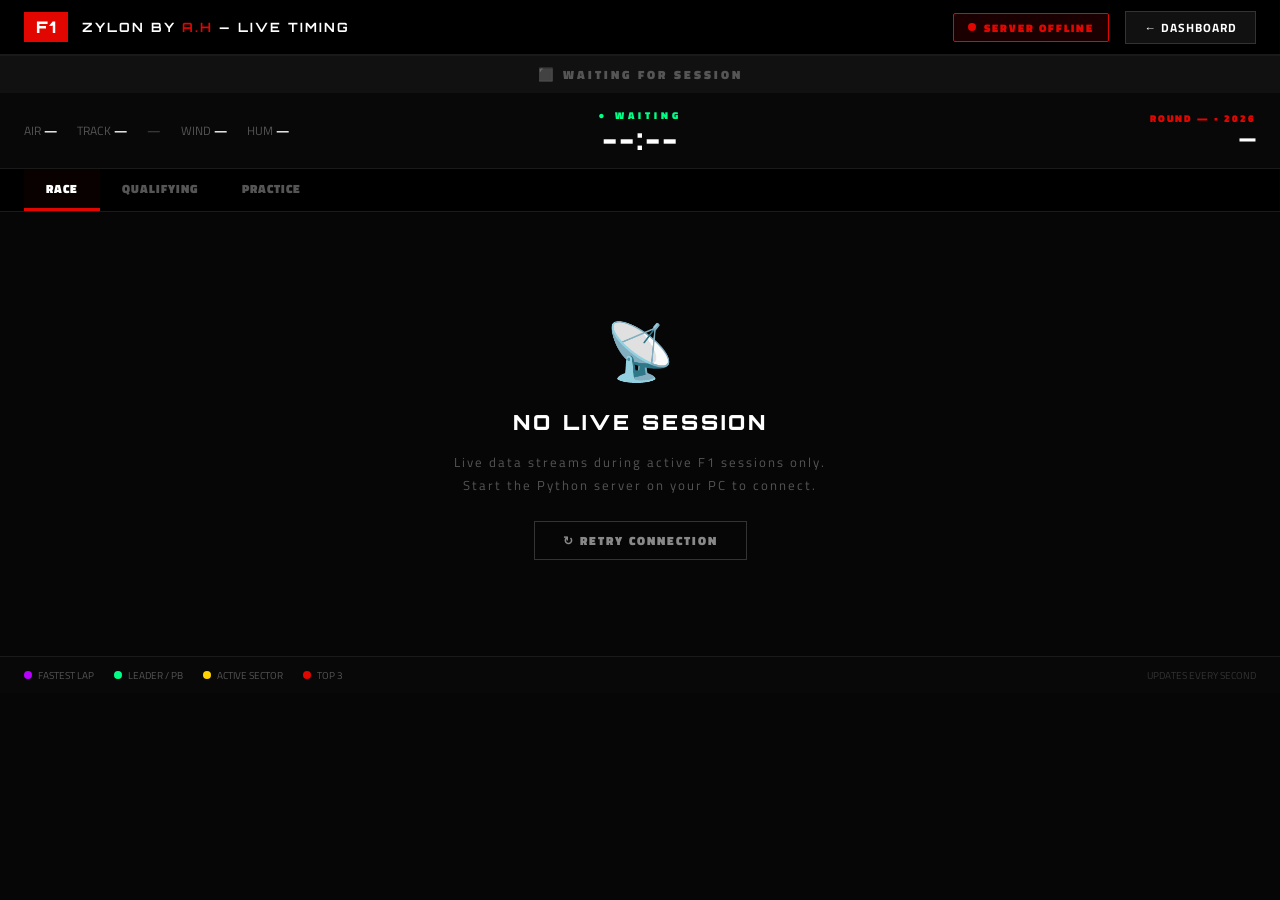
<file: live-timing.html>
<!DOCTYPE html>
<html lang="en">
<head>
<meta charset="UTF-8">
<meta name="viewport" content="width=device-width, initial-scale=1.0">
<title>Zylon by A.H | F1 LIVE TIMING</title>
<link href="https://fonts.googleapis.com/css2?family=Titillium+Web:wght@400;600;700;900&family=Orbitron:wght@700;900&display=swap" rel="stylesheet">
<style>
* { margin: 0; padding: 0; box-sizing: border-box; }

:root {
  --red: #e10600;
  --purple: #b700ff;
  --green: #00ff88;
  --yellow: #ffd200;
  --bg: #060606;
  --panel: #0f0f0f;
  --border: #1a1a1a;
  --dim: #555;
}

body {
  background: var(--bg);
  color: #fff;
  font-family: 'Titillium Web', sans-serif;
  min-height: 100vh;
  overflow-x: hidden;
}

/* ── HEADER ── */
.header {
  background: #000;
  border-bottom: 2px solid var(--border);
  padding: 0 24px;
  display: flex;
  align-items: center;
  justify-content: space-between;
  height: 56px;
  position: sticky;
  top: 0;
  z-index: 100;
}

.brand {
  display: flex;
  align-items: center;
  gap: 14px;
}

.f1-badge {
  background: var(--red);
  color: #fff;
  font-family: 'Orbitron', sans-serif;
  font-weight: 900;
  font-size: 1rem;
  padding: 5px 12px;
  letter-spacing: 1px;
}

.brand-text {
  font-family: 'Orbitron', sans-serif;
  font-weight: 700;
  font-size: 0.8rem;
  letter-spacing: 2px;
  color: #fff;
}

.brand-text span { color: var(--red); }

.header-right {
  display: flex;
  align-items: center;
  gap: 16px;
}

.back-btn {
  background: #111;
  border: 1px solid #333;
  color: #fff;
  padding: 7px 18px;
  font-size: 0.72rem;
  font-weight: 700;
  letter-spacing: 1px;
  cursor: pointer;
  text-decoration: none;
  font-family: 'Titillium Web', sans-serif;
}

/* ── CONNECTION STATUS ── */
.conn-bar {
  display: flex;
  align-items: center;
  gap: 8px;
  padding: 5px 14px;
  border-radius: 2px;
  font-size: 0.7rem;
  font-weight: 900;
  letter-spacing: 2px;
  transition: all 0.3s;
}

.conn-bar.connecting { background: #1a1400; border: 1px solid var(--yellow); color: var(--yellow); }
.conn-bar.connected  { background: #001a0d; border: 1px solid var(--green);  color: var(--green);  }
.conn-bar.offline    { background: #1a0000; border: 1px solid var(--red);    color: var(--red);    }

.conn-dot {
  width: 8px; height: 8px;
  border-radius: 50%;
  background: currentColor;
}

.conn-bar.connected .conn-dot { animation: blink 1s infinite; }
@keyframes blink { 50% { opacity: 0.2; } }

/* ── STATUS STRIP ── */
#status-strip {
  padding: 9px;
  text-align: center;
  font-weight: 900;
  font-size: 0.78rem;
  letter-spacing: 3px;
  transition: all 0.4s;
}

.strip-green  { background: var(--green);  color: #000; }
.strip-yellow { background: var(--yellow); color: #000; }
.strip-red    { background: var(--red);    color: #fff; }
.strip-purple { background: var(--purple); color: #fff; }
.strip-dark   { background: #111; color: var(--dim); }

/* ── TELEMETRY BAR ── */
.telem-bar {
  display: grid;
  grid-template-columns: 1fr auto 1fr;
  align-items: center;
  padding: 14px 24px;
  background: #080808;
  border-bottom: 1px solid var(--border);
  gap: 20px;
}

.weather-row {
  display: flex;
  gap: 20px;
  font-size: 0.75rem;
  color: var(--dim);
}

.weather-row b { color: #fff; }

.session-center {
  text-align: center;
}

.sess-name {
  font-size: 0.65rem;
  color: var(--green);
  font-weight: 900;
  letter-spacing: 4px;
  margin-bottom: 2px;
}

.sess-timer {
  font-family: 'Orbitron', sans-serif;
  font-size: 1.8rem;
  font-weight: 900;
  line-height: 1;
  letter-spacing: 2px;
}

.circuit-info { text-align: right; }

.round-label {
  font-size: 0.65rem;
  color: var(--red);
  font-weight: 900;
  letter-spacing: 2px;
}

.circuit-name {
  font-size: 1rem;
  font-weight: 900;
  color: #fff;
}

/* ── SESSION TABS ── */
.session-tabs {
  display: flex;
  background: #000;
  border-bottom: 1px solid var(--border);
  padding: 0 24px;
}

.sess-tab {
  padding: 11px 22px;
  cursor: pointer;
  font-weight: 900;
  font-size: 0.72rem;
  letter-spacing: 1px;
  color: var(--dim);
  border-bottom: 3px solid transparent;
  transition: 0.2s;
}

.sess-tab.active {
  color: #fff;
  border-bottom-color: var(--red);
  background: rgba(225,6,0,0.04);
}

/* ── TIMING TABLE ── */
.timing-wrap {
  padding: 16px 24px;
  overflow-x: auto;
}

table {
  width: 100%;
  border-collapse: separate;
  border-spacing: 0 4px;
  min-width: 860px;
}

thead th {
  color: var(--dim);
  font-size: 0.62rem;
  letter-spacing: 2px;
  text-transform: uppercase;
  padding: 8px 10px;
  font-weight: 700;
  white-space: nowrap;
}

tbody tr {
  background: var(--panel);
  transition: transform 0.2s, background 0.3s;
  cursor: default;
}

tbody tr:hover {
  background: #161616;
  transform: translateX(4px);
}

td {
  padding: 11px 10px;
  font-weight: 700;
  border-top: 1px solid #111;
  white-space: nowrap;
  vertical-align: middle;
}

/* position change arrows */
.pos-change { font-size: 0.65rem; font-weight: 900; }
.up   { color: var(--green); }
.down { color: var(--red); }
.same { color: #333; }

/* driver cell */
.driver-cell {
  display: flex;
  align-items: center;
  gap: 10px;
  padding-left: 10px;
}

.team-stripe {
  width: 3px;
  height: 30px;
  border-radius: 2px;
  flex-shrink: 0;
}

.drv-code {
  font-size: 0.95rem;
  font-weight: 900;
  letter-spacing: 1px;
}

.drv-name {
  font-size: 0.6rem;
  color: var(--dim);
  letter-spacing: 0.5px;
}

/* badges */
.badge {
  display: inline-block;
  font-size: 0.5rem;
  font-weight: 900;
  padding: 1px 5px;
  border-radius: 2px;
  margin-left: 4px;
  vertical-align: middle;
  letter-spacing: 1px;
}

.badge-fl  { background: var(--purple); color: #fff; }
.badge-drs { background: var(--green);  color: #000; }
.badge-pit { background: var(--yellow); color: #000; }
.badge-out { background: #333;          color: #888; }

/* time cells */
.mono {
  font-family: 'Orbitron', sans-serif;
  font-size: 0.78rem;
  font-weight: 700;
  letter-spacing: 0.5px;
}

.c-green  { color: var(--green); }
.c-purple { color: var(--purple); }
.c-yellow { color: var(--yellow); }
.c-dim    { color: var(--dim); }
.c-white  { color: #fff; }
.c-red    { color: var(--red); }

/* sector dots - animated when active */
.sector-cell { display: flex; gap: 3px; align-items: center; }

.s-dot {
  width: 5px; height: 5px;
  border-radius: 50%;
  background: #222;
  transition: background 0.3s;
}

.s-dot.done   { background: var(--green); }
.s-dot.active { background: var(--yellow); animation: sector-pulse 0.6s infinite; }
.s-dot.best   { background: var(--purple); }

@keyframes sector-pulse { 50% { opacity: 0.3; transform: scale(1.4); } }

/* tyre */
.tyre-circle {
  width: 24px; height: 24px;
  border-radius: 50%;
  display: inline-flex;
  align-items: center;
  justify-content: center;
  font-size: 0.6rem;
  font-weight: 900;
  border: 2px solid currentColor;
}

/* ── NO SESSION SCREEN ── */
#no-session {
  display: flex;
  flex-direction: column;
  align-items: center;
  justify-content: center;
  padding: 80px 20px;
  text-align: center;
  gap: 16px;
}

.no-sess-icon { font-size: 3.5rem; }

.no-sess-title {
  font-family: 'Orbitron', sans-serif;
  font-size: 1.3rem;
  font-weight: 900;
  letter-spacing: 3px;
  color: #fff;
}

.no-sess-sub {
  color: var(--dim);
  font-size: 0.8rem;
  letter-spacing: 2px;
  line-height: 1.8;
  max-width: 420px;
}

.retry-btn {
  margin-top: 8px;
  background: transparent;
  border: 1px solid #333;
  color: #888;
  padding: 10px 28px;
  font-size: 0.72rem;
  font-weight: 900;
  letter-spacing: 2px;
  cursor: pointer;
  font-family: 'Titillium Web', sans-serif;
  transition: all 0.2s;
}

.retry-btn:hover { border-color: var(--red); color: #fff; }

/* ── SERVER SETUP GUIDE (shown when offline) ── */
#setup-guide {
  display: none;
  margin: 20px 24px;
  background: #0a0a0a;
  border: 1px solid #1e1e1e;
  border-left: 3px solid var(--yellow);
  padding: 20px 24px;
  border-radius: 2px;
}

.guide-title {
  color: var(--yellow);
  font-weight: 900;
  font-size: 0.8rem;
  letter-spacing: 2px;
  margin-bottom: 14px;
}

.guide-step {
  display: flex;
  gap: 14px;
  margin-bottom: 12px;
  align-items: flex-start;
}

.step-num {
  background: var(--red);
  color: #fff;
  width: 22px;
  height: 22px;
  border-radius: 50%;
  display: flex;
  align-items: center;
  justify-content: center;
  font-size: 0.65rem;
  font-weight: 900;
  flex-shrink: 0;
  margin-top: 1px;
}

.step-text { font-size: 0.78rem; color: #aaa; line-height: 1.5; }

.code-line {
  background: #111;
  border: 1px solid #222;
  color: var(--green);
  padding: 6px 12px;
  font-size: 0.72rem;
  letter-spacing: 0.5px;
  margin-top: 4px;
  display: inline-block;
  border-radius: 2px;
  font-family: monospace;
}

/* ── LEGEND ── */
.legend {
  display: flex;
  gap: 20px;
  padding: 10px 24px;
  background: #080808;
  border-top: 1px solid var(--border);
  font-size: 0.65rem;
  color: var(--dim);
  flex-wrap: wrap;
}

.legend-item { display: flex; align-items: center; gap: 6px; }
.legend-dot { width: 8px; height: 8px; border-radius: 50%; }

/* ── SCROLLBAR ── */
::-webkit-scrollbar { width: 4px; height: 4px; }
::-webkit-scrollbar-track { background: var(--bg); }
::-webkit-scrollbar-thumb { background: #222; }

/* ── FLASH ANIMATION for new fastest lap ── */
@keyframes flash-purple {
  0%,100% { background: var(--panel); }
  50% { background: rgba(183,0,255,0.12); }
}
.flash-purple { animation: flash-purple 0.8s ease; }

@keyframes flash-green {
  0%,100% { background: var(--panel); }
  50% { background: rgba(0,255,136,0.08); }
}
.flash-green { animation: flash-green 0.8s ease; }
</style>
</head>
<body>

<!-- HEADER -->
<header class="header">
  <div class="brand">
    <div class="f1-badge">F1</div>
    <div class="brand-text">ZYLON BY <span>A.H</span> — LIVE TIMING</div>
  </div>
  <div class="header-right">
    <div class="conn-bar connecting" id="conn-bar">
      <div class="conn-dot"></div>
      <span id="conn-text">CONNECTING...</span>
    </div>
    <a href="index.html" class="back-btn">← DASHBOARD</a>
  </div>
</header>

<!-- TRACK STATUS -->
<div id="status-strip" class="strip-dark">⬛ WAITING FOR SESSION</div>

<!-- TELEMETRY BAR -->
<div class="telem-bar">
  <div class="weather-row" id="weather-row">
    <span>AIR <b id="w-air">—</b></span>
    <span>TRACK <b id="w-track">—</b></span>
    <span id="w-cond">—</span>
    <span>WIND <b id="w-wind">—</b></span>
    <span>HUM <b id="w-hum">—</b></span>
  </div>
  <div class="session-center">
    <div class="sess-name" id="sess-name">● WAITING</div>
    <div class="sess-timer" id="sess-timer">--:--</div>
  </div>
  <div class="circuit-info">
    <div class="round-label" id="round-label">ROUND — • 2026</div>
    <div class="circuit-name" id="circuit-name">—</div>
  </div>
</div>

<!-- SESSION TABS -->
<div class="session-tabs">
  <div class="sess-tab active" id="tab-race" onclick="setView('RACE')">RACE</div>
  <div class="sess-tab" id="tab-quali" onclick="setView('QUALIFYING')">QUALIFYING</div>
  <div class="sess-tab" id="tab-practice" onclick="setView('PRACTICE')">PRACTICE</div>
</div>

<!-- SETUP GUIDE (shows when server offline) -->
<div id="setup-guide">
  <div class="guide-title">⚡ HOW TO ACTIVATE LIVE DATA</div>
  <div class="guide-step">
    <div class="step-num">1</div>
    <div class="step-text">
      Install Python requirements (one time only)
      <div class="code-line">pip install fastf1 flask flask-cors</div>
    </div>
  </div>
  <div class="guide-step">
    <div class="step-num">2</div>
    <div class="step-text">
      Run the live server on your PC during any F1 session
      <div class="code-line">python f1_live_server.py</div>
    </div>
  </div>
  <div class="guide-step">
    <div class="step-num">3</div>
    <div class="step-text">
      This page auto-connects and shows live data every second ✅
    </div>
  </div>
</div>

<!-- TIMING TABLE -->
<div class="timing-wrap" id="timing-wrap">
  <div id="no-session">
    <div class="no-sess-icon">📡</div>
    <div class="no-sess-title">NO LIVE SESSION</div>
    <div class="no-sess-sub">
      Live data streams during active F1 sessions only.<br>
      Start the Python server on your PC to connect.
    </div>
    <button class="retry-btn" onclick="retryConnection()">↻ RETRY CONNECTION</button>
  </div>
  <table id="timing-table" style="display:none;">
    <thead><tr id="t-headers"></tr></thead>
    <tbody id="t-body"></tbody>
  </table>
</div>

<!-- LEGEND -->
<div class="legend">
  <div class="legend-item"><div class="legend-dot" style="background:var(--purple)"></div> FASTEST LAP</div>
  <div class="legend-item"><div class="legend-dot" style="background:var(--green)"></div> LEADER / PB</div>
  <div class="legend-item"><div class="legend-dot" style="background:var(--yellow)"></div> ACTIVE SECTOR</div>
  <div class="legend-item"><div class="legend-dot" style="background:var(--red)"></div> TOP 3</div>
  <div class="legend-item" style="margin-left:auto; color:#333;">UPDATES EVERY SECOND</div>
</div>

<script>
// ============================================================
// ZYLON LIVE TIMING — CLIENT
// Connects to f1_live_server.py running on localhost:5000
// ============================================================

const SERVER = "https://zylon-f1-server.onrender.com";
const POLL_MS = 1000; // fetch every second

let currentView = "RACE";
let state = null;         // full state from server
let prevPositions = {};   // for position change arrows
let pollTimer = null;
let retryCount = 0;
let sessionTimer = null;

// ── TYRE COLOURS ──────────────────────────────────────────
const TYRE_STYLE = {
  "SOFT":        { color: "#ff1e1e", bg: "#1a0000" },
  "MEDIUM":      { color: "#f9d71c", bg: "#1a1600" },
  "HARD":        { color: "#ffffff", bg: "#1a1a1a" },
  "INTERMEDIATE":{ color: "#39b54a", bg: "#001a07" },
  "WET":         { color: "#0094ff", bg: "#00091a" },
  "S":           { color: "#ff1e1e", bg: "#1a0000" },
  "M":           { color: "#f9d71c", bg: "#1a1600" },
  "H":           { color: "#ffffff", bg: "#1a1a1a" },
  "I":           { color: "#39b54a", bg: "#001a07" },
  "W":           { color: "#0094ff", bg: "#00091a" },
};

// ── START ─────────────────────────────────────────────────
window.onload = () => {
  setConnStatus("connecting");
  startPolling();
};

// ── CONNECTION STATUS ──────────────────────────────────────
function setConnStatus(s) {
  const bar  = document.getElementById("conn-bar");
  const text = document.getElementById("conn-text");
  bar.className = "conn-bar " + s;
  text.innerText = s === "connected" ? "LIVE" : s === "connecting" ? "CONNECTING..." : "SERVER OFFLINE";
}

// ── POLLING ───────────────────────────────────────────────
function startPolling() {
  fetchData();
  pollTimer = setInterval(fetchData, POLL_MS);
}

async function fetchData() {
  try {
    const res = await fetch(`${SERVER}/api/live`, { signal: AbortSignal.timeout(2000) });
    if (!res.ok) throw new Error("bad response");
    const data = await res.json();

    retryCount = 0;
    setConnStatus("connected");
    document.getElementById("setup-guide").style.display = "none";

    processState(data);

  } catch(e) {
    retryCount++;
    setConnStatus("offline");

    if (retryCount === 3) {
      // Show setup guide after 3 failed attempts
      document.getElementById("setup-guide").style.display = "block";
    }

    // Keep showing last known state if we had one
    if (!state) {
      showNoSession();
    }
  }
}

function retryConnection() {
  retryCount = 0;
  setConnStatus("connecting");
  fetchData();
}

// ── PROCESS STATE FROM SERVER ──────────────────────────────
function processState(data) {
  state = data;

  // Session info
  if (data.session) {
    document.getElementById("sess-name").innerHTML = `<span style="animation:blink 1s infinite;display:inline-block">●</span> ${data.session.name || "LIVE"}`;
    document.getElementById("round-label").innerText = `ROUND ${data.session.round || "—"} • ${data.session.year || "2026"}`;
    document.getElementById("circuit-name").innerText = data.session.circuit || "—";
  }

  // Remaining time / lap count
  if (data.session?.remaining) {
    document.getElementById("sess-timer").innerText = data.session.remaining;
  } else if (data.session?.lap && data.session?.total_laps) {
    document.getElementById("sess-timer").innerText = `LAP ${data.session.lap} / ${data.session.total_laps}`;
  }

  // Weather
  if (data.weather) {
    document.getElementById("w-air").innerText   = data.weather.air   ? `${data.weather.air}°C`   : "—";
    document.getElementById("w-track").innerText = data.weather.track ? `${data.weather.track}°C` : "—";
    document.getElementById("w-wind").innerText  = data.weather.wind  ? `${data.weather.wind} m/s` : "—";
    document.getElementById("w-hum").innerText   = data.weather.humidity ? `${data.weather.humidity}%` : "—";
    const wet = data.weather.rainfall;
    document.getElementById("w-cond").innerHTML = wet
      ? `<span style="color:#0094ff">🌧️ WET</span>`
      : `<span style="color:var(--green)">☀️ DRY</span>`;
  }

  // Track status / flag
  if (data.track_status) {
    updateStrip(data.track_status);
  }

  // Render drivers
  if (data.drivers && data.drivers.length > 0) {
    document.getElementById("no-session").style.display = "none";
    document.getElementById("timing-table").style.display = "table";
    renderTable(data.drivers, data.session?.type || currentView);
  } else {
    showNoSession();
  }
}

// ── TRACK STATUS STRIP ────────────────────────────────────
function updateStrip(status) {
  const strip = document.getElementById("status-strip");
  const map = {
    "green":       { cls: "strip-green",  text: "🏁 ALL CLEAR — GREEN FLAG" },
    "yellow":      { cls: "strip-yellow", text: "⚠️ YELLOW FLAG" },
    "double_yellow":{ cls: "strip-yellow",text: "⚠️⚠️ DOUBLE YELLOW FLAG" },
    "sc":          { cls: "strip-yellow", text: "🚓 SAFETY CAR DEPLOYED" },
    "vsc":         { cls: "strip-yellow", text: "🟡 VIRTUAL SAFETY CAR" },
    "vsc_ending":  { cls: "strip-yellow", text: "🟡 VSC ENDING" },
    "red":         { cls: "strip-red",    text: "⛔ RED FLAG — SESSION STOPPED" },
    "chequered":   { cls: "strip-green",  text: "🏁 CHEQUERED FLAG" },
    "clear":       { cls: "strip-green",  text: "🏁 TRACK CLEAR" },
  };
  const s = map[status.toLowerCase()] || { cls: "strip-dark", text: "— " + status.toUpperCase() };
  strip.className = s.cls;
  strip.innerText = s.text;
}

// ── RENDER TIMING TABLE ───────────────────────────────────
function renderTable(drivers, sessionType) {
  const isRace = sessionType === "RACE" || sessionType === "SPRINT";
  const headers = document.getElementById("t-headers");
  const tbody   = document.getElementById("t-body");

  // Headers
  headers.innerHTML = `
    <th></th>
    <th>POS</th>
    <th>DRIVER</th>
    <th>TEAM</th>
    <th>${isRace ? "GAP TO LEADER" : "GAP / INTERVAL"}</th>
    <th>BEST LAP</th>
    <th>LAST LAP</th>
    <th>S1</th><th>S2</th><th>S3</th>
    <th>TYRE</th>
    ${isRace ? "<th>PITS</th>" : "<th>ZONE</th>"}
    <th>STATUS</th>
  `;

  // Sort by position
  const sorted = [...drivers].sort((a, b) => (a.position || 99) - (b.position || 99));

  // Find fastest lap holder
  const fastest = sorted
    .filter(d => d.best_lap_seconds > 0)
    .sort((a, b) => a.best_lap_seconds - b.best_lap_seconds)[0];

  tbody.innerHTML = sorted.map((d, i) => {
    const isFastest  = fastest && d.driver_number === fastest.driver_number;
    const isLeader   = i === 0;
    const teamColor  = d.team_color || "#666";
    const tyre       = TYRE_STYLE[d.tyre] || { color: "#888", bg: "#111" };
    const tyreChar   = (d.tyre || "—")[0];

    // Position change
    const prev = prevPositions[d.driver_number] || d.position;
    const diff = prev - d.position;
    const arrow = diff > 0
      ? `<span class="pos-change up">▲${diff}</span>`
      : diff < 0
      ? `<span class="pos-change down">▼${Math.abs(diff)}</span>`
      : `<span class="pos-change same">—</span>`;

    prevPositions[d.driver_number] = d.position;

    // Row highlight
    let rowStyle = "";
    if (isFastest) rowStyle = "background:rgba(183,0,255,0.06);";
    else if (isLeader) rowStyle = "background:rgba(0,255,136,0.03);";

    // Position colour
    const posColor = isLeader ? "var(--green)" : i < 3 ? "#fff" : "var(--dim)";

    // Gap display
    const gapDisplay = isLeader
      ? `<span class="c-green mono">LEADER</span>`
      : d.gap
      ? `<span class="c-dim mono">${d.gap}</span>`
      : `<span class="c-dim">—</span>`;

    // Best lap
    const bestColor = isFastest ? "c-purple" : "c-white";
    const flBadge   = isFastest ? `<span class="badge badge-fl">FL</span>` : "";

    // Last lap
    const lastColor = d.last_lap_pb ? "c-green" : "c-dim";

    // Sector cells
    const sectorCell = (val, idx) => {
      const active = d.current_sector === idx;
      const best   = d.sector_best?.[idx - 1];
      const cls    = active ? "active" : val ? (best ? "best" : "done") : "";
      const dots   = `
        <div class="sector-cell">
          <div class="s-dot ${cls}"></div>
          <span class="mono" style="font-size:0.72rem;color:${active ? 'var(--yellow)' : best ? 'var(--purple)' : val ? 'var(--green)' : 'var(--dim)'}">
            ${active ? (val || "···") : (val || "—")}
          </span>
        </div>`;
      return dots;
    };

    // Qualifying zone
    const zone = !isRace
      ? (i < 10  ? `<span style="color:var(--green);font-size:0.7rem;font-weight:900;">Q3 ✓</span>`
        : i < 15 ? `<span style="color:var(--yellow);font-size:0.7rem;font-weight:900;">Q2 ✗</span>`
        :           `<span style="color:var(--red);font-size:0.7rem;font-weight:900;">Q1 ✗</span>`)
      : (d.pits ?? "—");

    // Status
    const statusBadge = d.in_pit
      ? `<span class="badge badge-pit">PIT</span>`
      : d.out_lap
      ? `<span class="badge badge-out">OUT LAP</span>`
      : d.dnf
      ? `<span style="color:var(--red);font-weight:900;font-size:0.7rem;">DNF</span>`
      : `<span style="color:var(--green);font-weight:900;font-size:0.7rem;">● LIVE</span>`;

    const drsTag = d.drs_open ? `<span class="badge badge-drs">DRS</span>` : "";

    return `
    <tr style="${rowStyle}" id="row-${d.driver_number}">
      <td>${arrow}</td>
      <td style="font-size:1.1rem;font-weight:900;color:${posColor};font-family:'Orbitron',sans-serif;">${d.position}</td>
      <td>
        <div class="driver-cell">
          <div class="team-stripe" style="background:${teamColor}"></div>
          <div>
            <div class="drv-code" style="color:${isFastest ? 'var(--purple)' : '#fff'}">
              ${d.code || "#" + d.driver_number}${flBadge}${drsTag}
            </div>
            <div class="drv-name">${d.name || ""}</div>
          </div>
        </div>
      </td>
      <td style="color:${teamColor};font-size:0.72rem;font-weight:900;">${d.team || "—"}</td>
      <td>${gapDisplay}</td>
      <td class="mono ${bestColor}">${d.best_lap || "—"}</td>
      <td class="mono ${lastColor}">${d.last_lap || "—"}</td>
      <td>${sectorCell(d.s1, 1)}</td>
      <td>${sectorCell(d.s2, 2)}</td>
      <td>${sectorCell(d.s3, 3)}</td>
      <td>
        <div style="display:flex;align-items:center;gap:6px;">
          <div class="tyre-circle" style="color:${tyre.color};background:${tyre.bg};">${tyreChar}</div>
          <span style="font-size:0.6rem;color:var(--dim)">${d.tyre_age ? d.tyre_age + "L" : ""}</span>
        </div>
      </td>
      <td style="text-align:center;font-weight:900;">${zone}</td>
      <td>${statusBadge}</td>
    </tr>`;
  }).join("");
}

// ── SHOW NO SESSION ───────────────────────────────────────
function showNoSession() {
  document.getElementById("no-session").style.display = "flex";
  document.getElementById("timing-table").style.display = "none";
}

// ── TAB SWITCHING ─────────────────────────────────────────
function setView(v) {
  currentView = v;
  document.getElementById("tab-race").classList.toggle("active", v === "RACE");
  document.getElementById("tab-quali").classList.toggle("active", v === "QUALIFYING");
  document.getElementById("tab-practice").classList.toggle("active", v === "PRACTICE");
  if (state?.drivers) renderTable(state.drivers, v);
}
</script>
</body>
</html>
</file>
